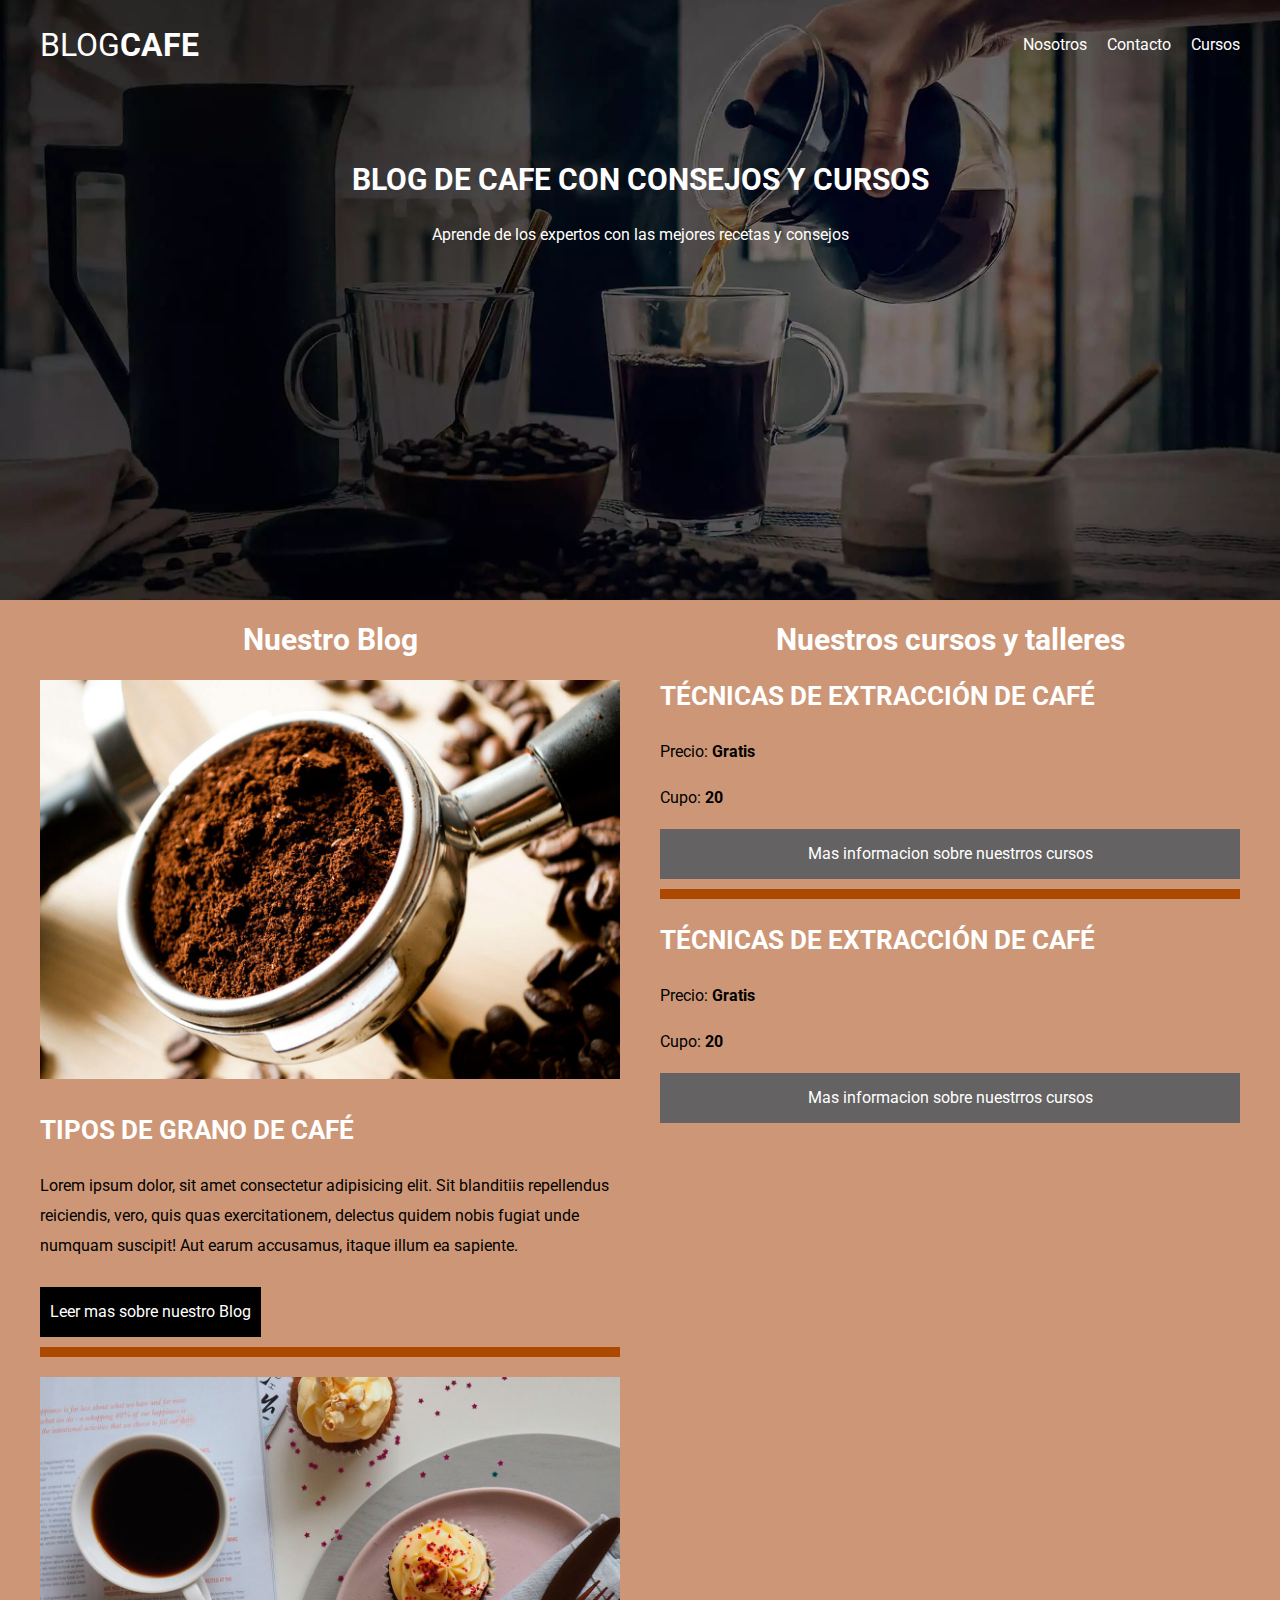
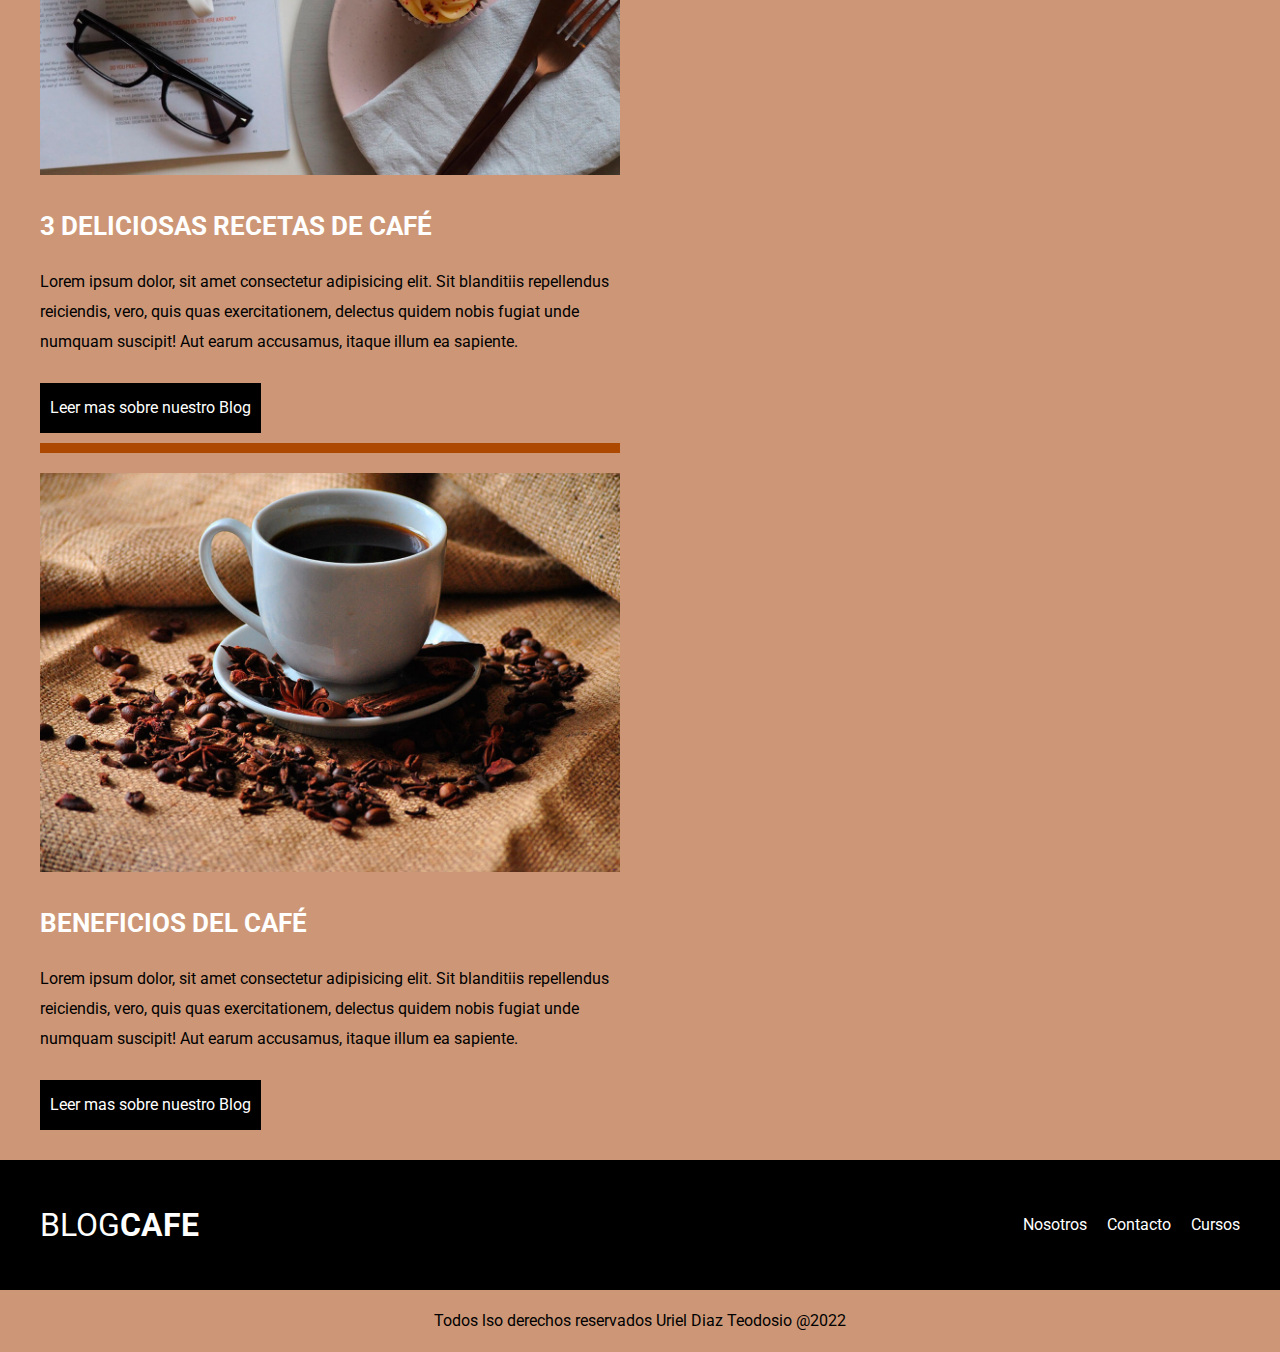
<file: index.html>
<!DOCTYPE html>
<html lang="es">
<head>
    <meta charset="UTF-8">
    <meta http-equiv="X-UA-Compatible" content="IE=edge">
    <meta name="viewport" content="width=device-width, initial-scale=1.0">
    <meta name="Blog de Cafe" content="description">
    <title>Blog Cafe</title>
    <link rel="preconnect" href="https://fonts.googleapis.com">
    <link rel="preconnect" href="https://fonts.gstatic.com" crossorigin>
    <link href="https://fonts.googleapis.com/css2?family=Roboto:wght@400;700&display=swap" rel="stylesheet">
    <!--prefetch-->    
    <link rel="prefetch" href="contacto.html" as="document">
    <!--preloade-->
    <link rel="preloade" href="css/style.css" as="style">
    <link rel="stylesheet" href="css/style.css">
    <link rel="preloade" href="css/normalize.css" as="style">
    <link rel="stylesheet" href="css/normalize.css">
</head>
<body>
    <header class="header">
       <div class="bloque container">
            <a href="index.html">
                <h1 class="bloque__titulo text-center no-margin">Blog<span class="bloque__span">Cafe</span></h1>
            </a>
            <nav class="nav">
                <a class="nav__enlace" href="nosotros.html">Nosotros</a>
                <a class="nav__enlace" href="contacto.html">Contacto</a>
                <a class="nav__enlace" href="cursos.html">Cursos</a>
            </nav>
       </div>

       <div class="header__informacion container">
            <h2 class="text-center">BLOG DE CAFE CON CONSEJOS Y CURSOS</h2>
            <p class="text-center header__texto">Aprende de los expertos con las mejores recetas y consejos</p>
       </div>
    </header>


    <main class="main container">
        <div class="main__contenido">
            <div class="main__articulos">
                <h2 class="text-center">Nuestro Blog</h2>
                <article class="article">
                    <img src="img/blog1.jpg" alt="Logo article">
                        <div class="article__informacion">
                            <h3>TIPOS DE GRANO DE CAFÉ</h3>
                            <p>Lorem ipsum dolor, sit amet consectetur adipisicing elit.
                                 Sit blanditiis repellendus reiciendis, vero, quis quas exercitationem, delectus quidem nobis fugiat unde numquam suscipit! Aut earum accusamus, itaque illum ea sapiente.</p>
                            <a class="article__boton" href="entrada.html">Leer mas sobre nuestro Blog</a>    
                        </div>
                </article>
                <article class="article">
                    <img src="img/blog2.jpg" alt="Logo article">
                        <div class="article__informacion">
                            <h3>3 DELICIOSAS RECETAS DE CAFÉ</h3>
                            <p>Lorem ipsum dolor, sit amet consectetur adipisicing elit. Sit blanditiis repellendus reiciendis, vero, quis quas exercitationem, delectus quidem nobis fugiat unde numquam suscipit!
                                 Aut earum accusamus, itaque illum ea sapiente.</p>
                            <a class="article__boton" href="entrada.html">Leer mas sobre nuestro Blog</a>    
                        </div>
                </article>
                <article class="article">
                    <img src="img/blog3.jpg" alt="Logo article">
                        <div class="article__informacion">
                            <h3>BENEFICIOS DEL CAFÉ</h3>
                            <p>Lorem ipsum dolor, sit amet consectetur adipisicing elit. Sit blanditiis repellendus reiciendis, vero, quis quas exercitationem, delectus quidem nobis fugiat unde numquam suscipit! 
                                Aut earum accusamus, itaque illum ea sapiente.</p>
                            <a class="article__boton" href="entrada.html">Leer mas sobre nuestro Blog</a>    
                    </div>
                </article>
            </div>

            <aside class="aside">
                <h2 class="text-center">Nuestros cursos y talleres</h2>
                    <ul class="aside__informacion no-padding">
                        <li class="article">
                            <h3>TÉCNICAS DE EXTRACCIÓN DE CAFÉ</h3>
                            <p class="aside__precio">Precio: <span class="aside__span">Gratis</span></p>
                            <p class="aside__cupo">Cupo: <span class="aside__span">20</span></p>
                            <a class="aside__inf" href="entrada.html">Mas informacion sobre nuestrros cursos</a>      
                        </li>
                        <li class="article">
                            <h3>TÉCNICAS DE EXTRACCIÓN DE CAFÉ</h3>
                            <p class="aside__precio">Precio: <span class="aside__span">Gratis</span></p>
                            <p class="aside__cupo">Cupo: <span class="aside__span">20</span></p>
                            <a class="aside__inf" href="entrada.html">Mas informacion sobre nuestrros cursos</a>
                        </li>
                    </ul>
            </aside>
        </div>
    </main>

    <footer class="footer">
        <div class="bloque container">
            <a href="index.html">
                <h1 class="bloque__titulo text-center no-margin">Blog<span class="bloque__span">Cafe</span></h1>
            </a>
            <nav class="nav footer--nav">
                <a class="nav__enlace" href="nosotros.html">Nosotros</a>
                <a class="nav__enlace" href="contacto.html">Contacto</a>
                <a class="nav__enlace" href="cursos.html">Cursos</a>
            </nav>
       </div>
    </footer>

    <p class="text-center">Todos lso derechos reservados Uriel Diaz Teodosio @2022</p>

    <script src="js/Modernizr.js"></script>
</body>
</html>
</file>
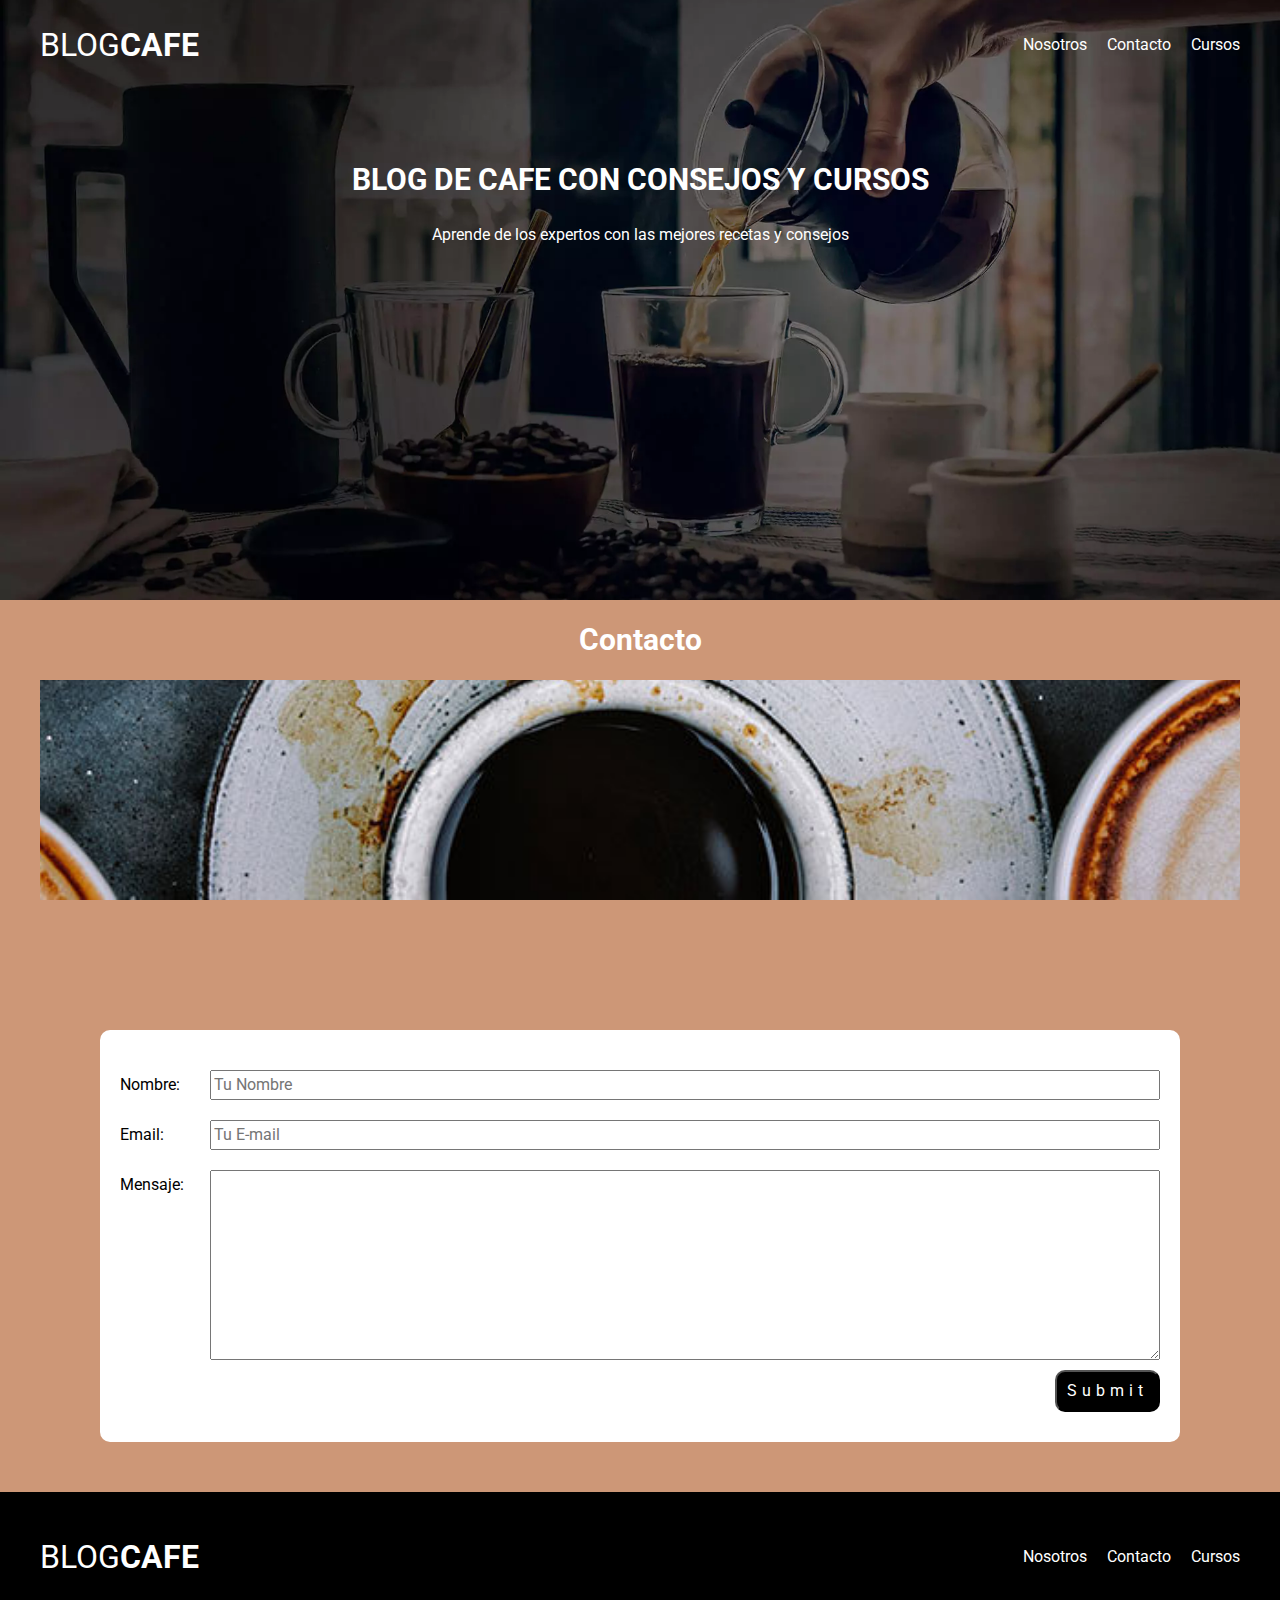
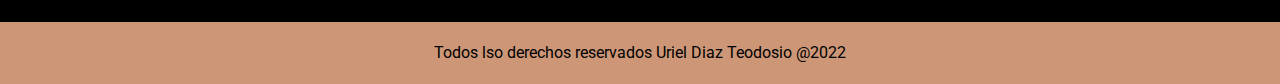
<file: contacto.html>
<!DOCTYPE html>
<html lang="es">
<head>
    <meta charset="UTF-8">
    <meta http-equiv="X-UA-Compatible" content="IE=edge">
    <meta name="viewport" content="width=device-width, initial-scale=1.0">
    <title>Blog Cafe</title>
    <link rel="preconnect" href="https://fonts.googleapis.com">
    <link rel="preconnect" href="https://fonts.gstatic.com" crossorigin>
    <link href="https://fonts.googleapis.com/css2?family=Roboto:wght@400;700&display=swap" rel="stylesheet">
    <link rel="stylesheet" href="css/style.css">
    <link rel="stylesheet" href="css/normalize.css">
</head>
<body>
    <header class="header">
       <div class="bloque container">
            <a href="index.html">
                <h1 class="bloque__titulo text-center no-margin">Blog<span class="bloque__span">Cafe</span></h1>
            </a>
            <nav class="nav">
                <a class="nav__enlace" href="nosotros.html">Nosotros</a>
                <a class="nav__enlace" href="contacto.html">Contacto</a>
                <a class="nav__enlace" href="cursos.html">Cursos</a>
            </nav>
       </div>

       <div class="header__informacion container">
            <h2 class="text-center">BLOG DE CAFE CON CONSEJOS Y CURSOS</h2>
            <p class="text-center header__texto">Aprende de los expertos con las mejores recetas y consejos</p>
       </div>
    </header>


    <main class="main container">
       <h2 class="text-center">Contacto</h2>
       
                <div class="contacto__imagen">
                    
                </div>

                <form class="contacto__form">
                    <div class="contacto__bloque">
                        <label class="contacto__lab" for="nombre">Nombre:</label>
                        <input class="contacto__inp" type="text" name="nombre" id="nombre" placeholder="Tu Nombre" required="true">
                    </div>
                    
                    <div class="contacto__bloque">
                        <label class="contacto__lab" for="email">Email:</label>
                        <input class="contacto__inp" type="email" name="email" id="email" placeholder="Tu E-mail" required="true">
                    </div>
                    
                    <div class="contacto__bloque">
                        <label class="contacto__lab" for="mensaje">Mensaje:</label>
                        <textarea class="contacto__inp" name="mensaje" id="mensaje" cols="30" rows="10"></textarea>
                    </div>

                    <div class="enviar">
                        <input class="article__boton bt-100" type="submit">
                    </div>
                </form>
    </main>

    <footer class="footer">
        <div class="bloque container">
            <a href="index.html">
                <h1 class="bloque__titulo text-center no-margin">Blog<span class="bloque__span">Cafe</span></h1>
            </a>
            <nav class="nav footer--nav">
                <a class="nav__enlace" href="nosotros.html">Nosotros</a>
                <a class="nav__enlace" href="contacto.html">Contacto</a>
                <a class="nav__enlace" href="cursos.html">Cursos</a>
            </nav>
       </div>
    </footer>

    <p class="text-center">Todos lso derechos reservados Uriel Diaz Teodosio @2022</p>

    <script src="js/Modernizr.js"></script>
    <script src="js/form.js"></script>
</body>
</html>
</file>
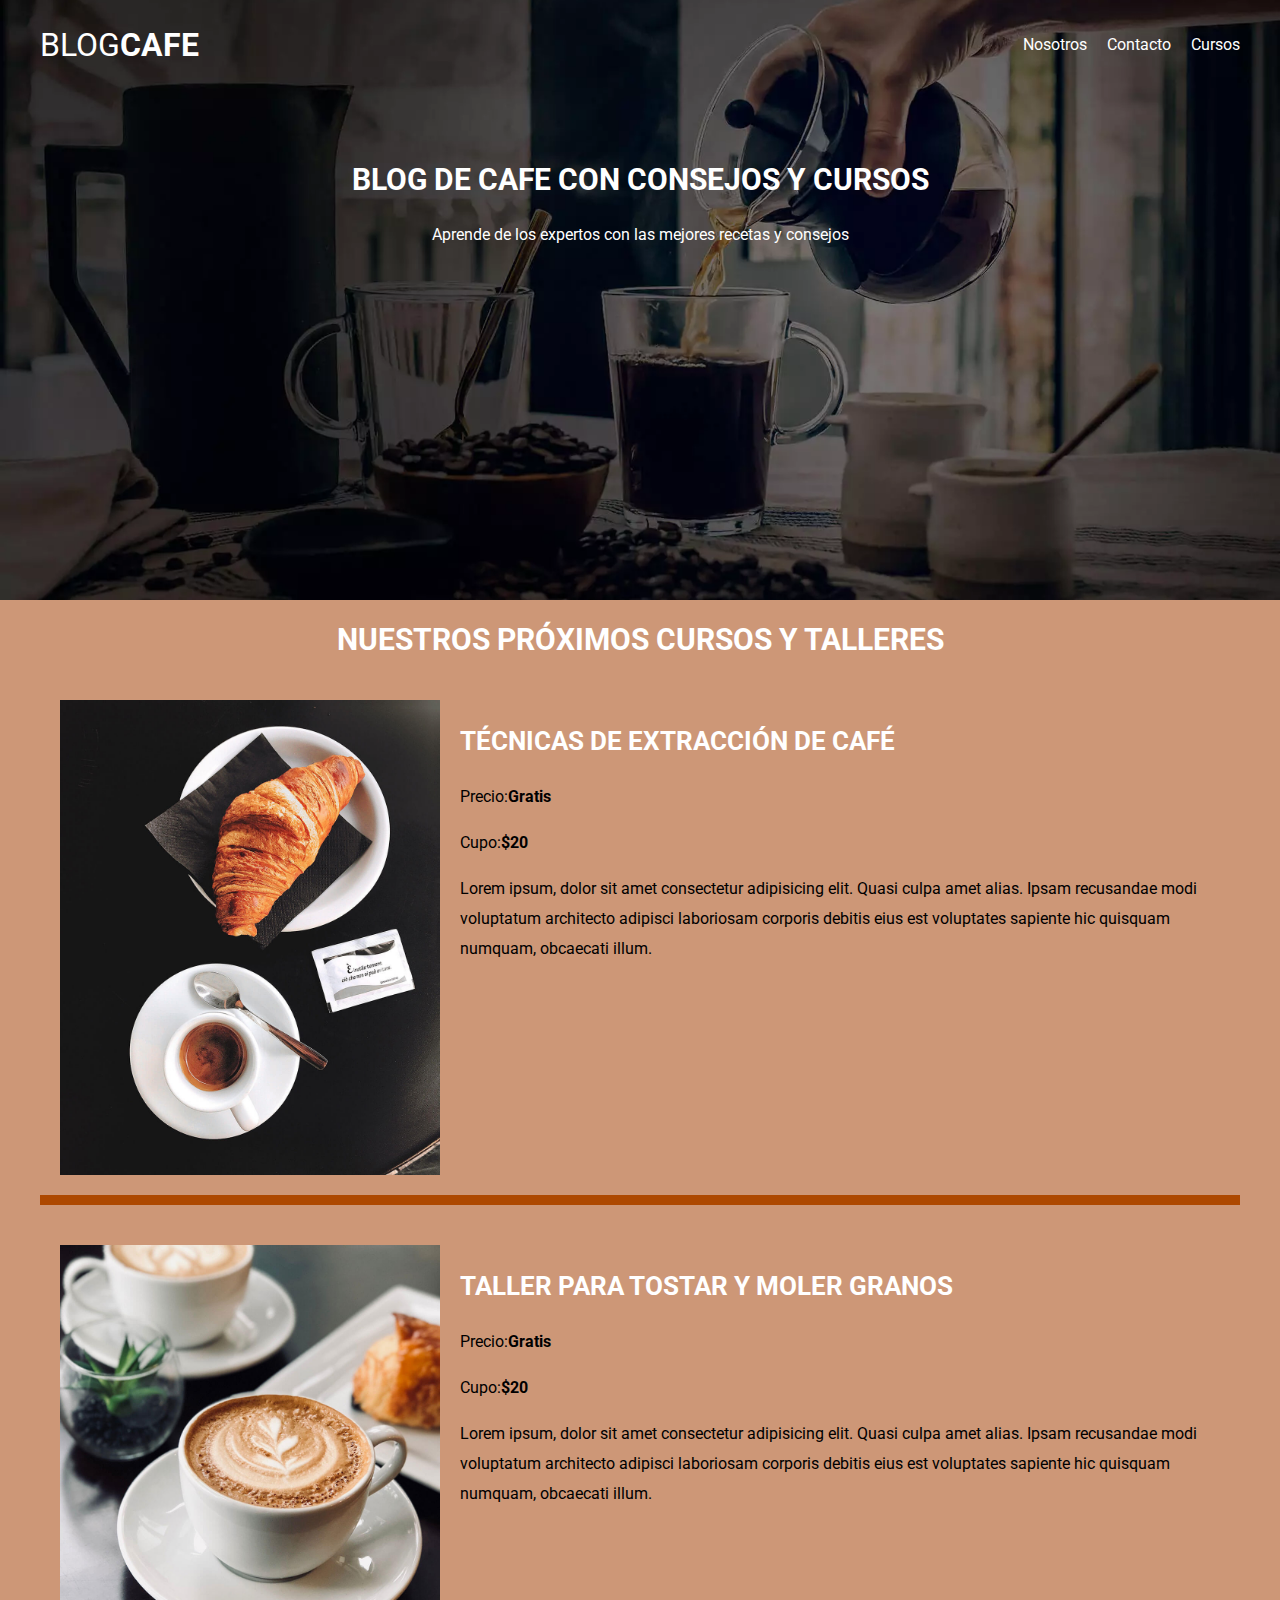
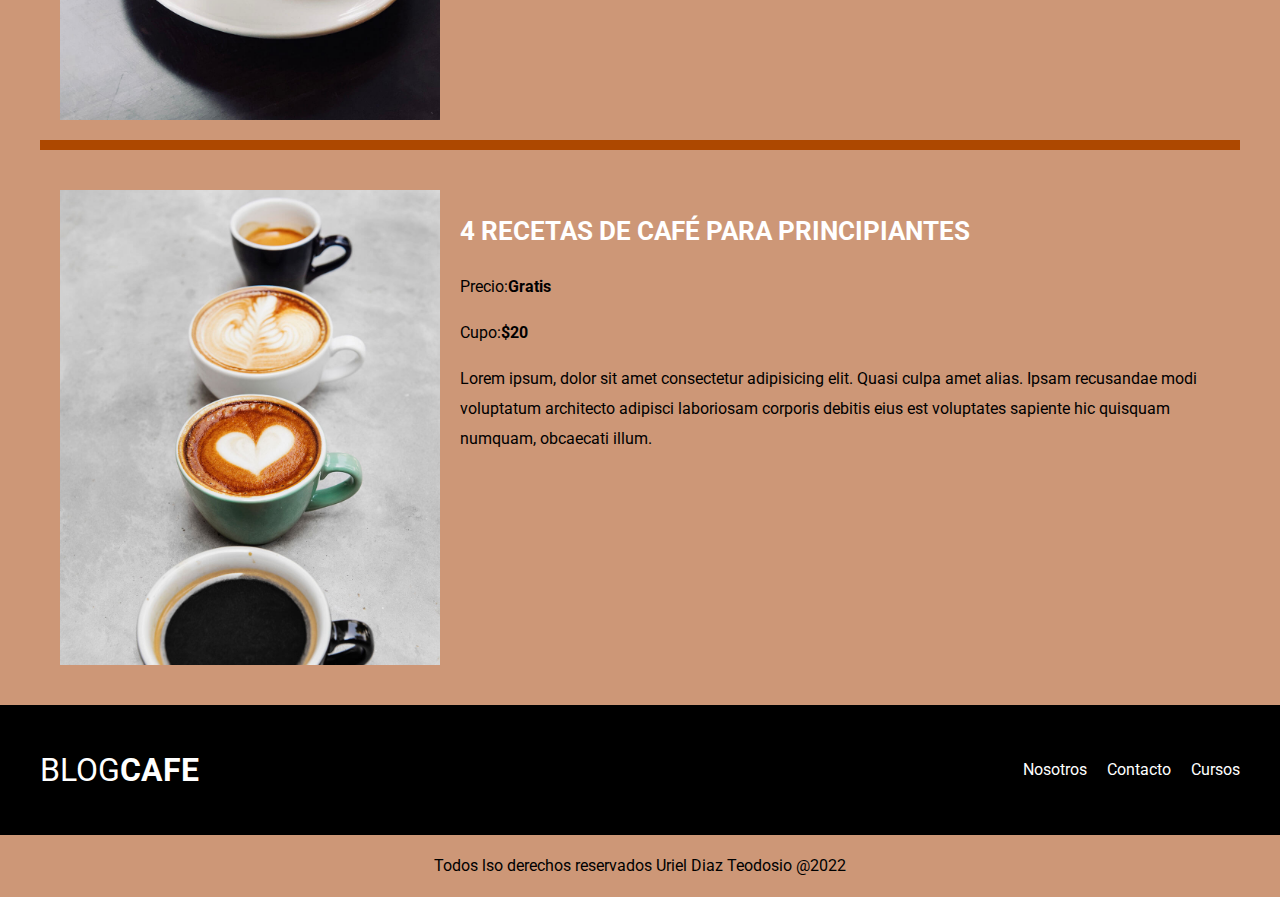
<file: cursos.html>
<!DOCTYPE html>
<html lang="es">
<head>
    <meta charset="UTF-8">
    <meta http-equiv="X-UA-Compatible" content="IE=edge">
    <meta name="viewport" content="width=device-width, initial-scale=1.0">
    <title>Blog Cafe</title>
    <link rel="preconnect" href="https://fonts.googleapis.com">
    <link rel="preconnect" href="https://fonts.gstatic.com" crossorigin>
    <link href="https://fonts.googleapis.com/css2?family=Roboto:wght@400;700&display=swap" rel="stylesheet">
    <link rel="stylesheet" href="css/style.css">
    <link rel="stylesheet" href="css/normalize.css">
</head>
<body>
    <header class="header">
       <div class="bloque container">
            <a href="index.html">
                <h1 class="bloque__titulo text-center no-margin">Blog<span class="bloque__span">Cafe</span></h1>
            </a>
            <nav class="nav">
                <a class="nav__enlace" href="nosotros.html">Nosotros</a>
                <a class="nav__enlace" href="contacto.html">Contacto</a>
                <a class="nav__enlace" href="cursos.html">Cursos</a>
            </nav>
       </div>

       <div class="header__informacion container">
            <h2 class="text-center">BLOG DE CAFE CON CONSEJOS Y CURSOS</h2>
            <p class="text-center header__texto">Aprende de los expertos con las mejores recetas y consejos</p>
       </div>
    </header>


    <main class="main container">
       <h2 class="text-center">NUESTROS PRÓXIMOS CURSOS Y TALLERES</h2>
            <div class="cursos__bloque article">
                <img class="cursos__img" src="img/curso1.jpg" alt="Logo cursos">
                    <div>
                        <h3>TÉCNICAS DE EXTRACCIÓN DE CAFÉ</h3>
                        <p class="aside__precio">Precio:<span class="aside__span">Gratis</span></p>
                        <p class="aside__cupo">Cupo:<span class="aside__span">$20</span></p>
                        <p>Lorem ipsum, dolor sit amet consectetur adipisicing elit. Quasi culpa amet alias. 
                            Ipsam recusandae modi voluptatum architecto adipisci laboriosam corporis 
                            debitis eius est voluptates sapiente hic quisquam numquam, obcaecati illum.</p>
                    </div>
            </div>
            <div class="cursos__bloque article">
                <img class="cursos__img" src="img/curso2.jpg" alt="Logo cursos">
                    <div>
                        <h3>
                            TALLER PARA TOSTAR Y MOLER GRANOS</h3>
                        <p class="aside__precio">Precio:<span class="aside__span">Gratis</span></p>
                        <p class="aside__cupo">Cupo:<span class="aside__span">$20</span></p>
                        <p>Lorem ipsum, dolor sit amet consectetur adipisicing elit. Quasi culpa amet alias. 
                            Ipsam recusandae modi voluptatum architecto adipisci laboriosam corporis 
                            debitis eius est voluptates sapiente hic quisquam numquam, obcaecati illum.</p>
                    </div>
            </div>
            <div class="cursos__bloque article">
                <img class="cursos__img" src="img/curso3.jpg" alt="Logo cursos">
                    <div>
                        <h3>4 RECETAS DE CAFÉ PARA PRINCIPIANTES</h3>
                        <p class="aside__precio">Precio:<span class="aside__span">Gratis</span></p>
                        <p class="aside__cupo">Cupo:<span class="aside__span">$20</span></p>
                        <p>Lorem ipsum, dolor sit amet consectetur adipisicing elit. Quasi culpa amet alias. 
                            Ipsam recusandae modi voluptatum architecto adipisci laboriosam corporis 
                            debitis eius est voluptates sapiente hic quisquam numquam, obcaecati illum.</p>
                    </div>
            </div>
                
    </main>

    <footer class="footer">
        <div class="bloque container">
            <a href="index.html">
                <h1 class="bloque__titulo text-center no-margin">Blog<span class="bloque__span">Cafe</span></h1>
            </a>
            <nav class="nav footer--nav">
                <a class="nav__enlace" href="nosotros.html">Nosotros</a>
                <a class="nav__enlace" href="contacto.html">Contacto</a>
                <a class="nav__enlace" href="cursos.html">Cursos</a>
            </nav>
       </div>
    </footer>

    <p class="text-center">Todos lso derechos reservados Uriel Diaz Teodosio @2022</p>

    <script src="js/Modernizr.js"></script>
</body>
</html>
</file>
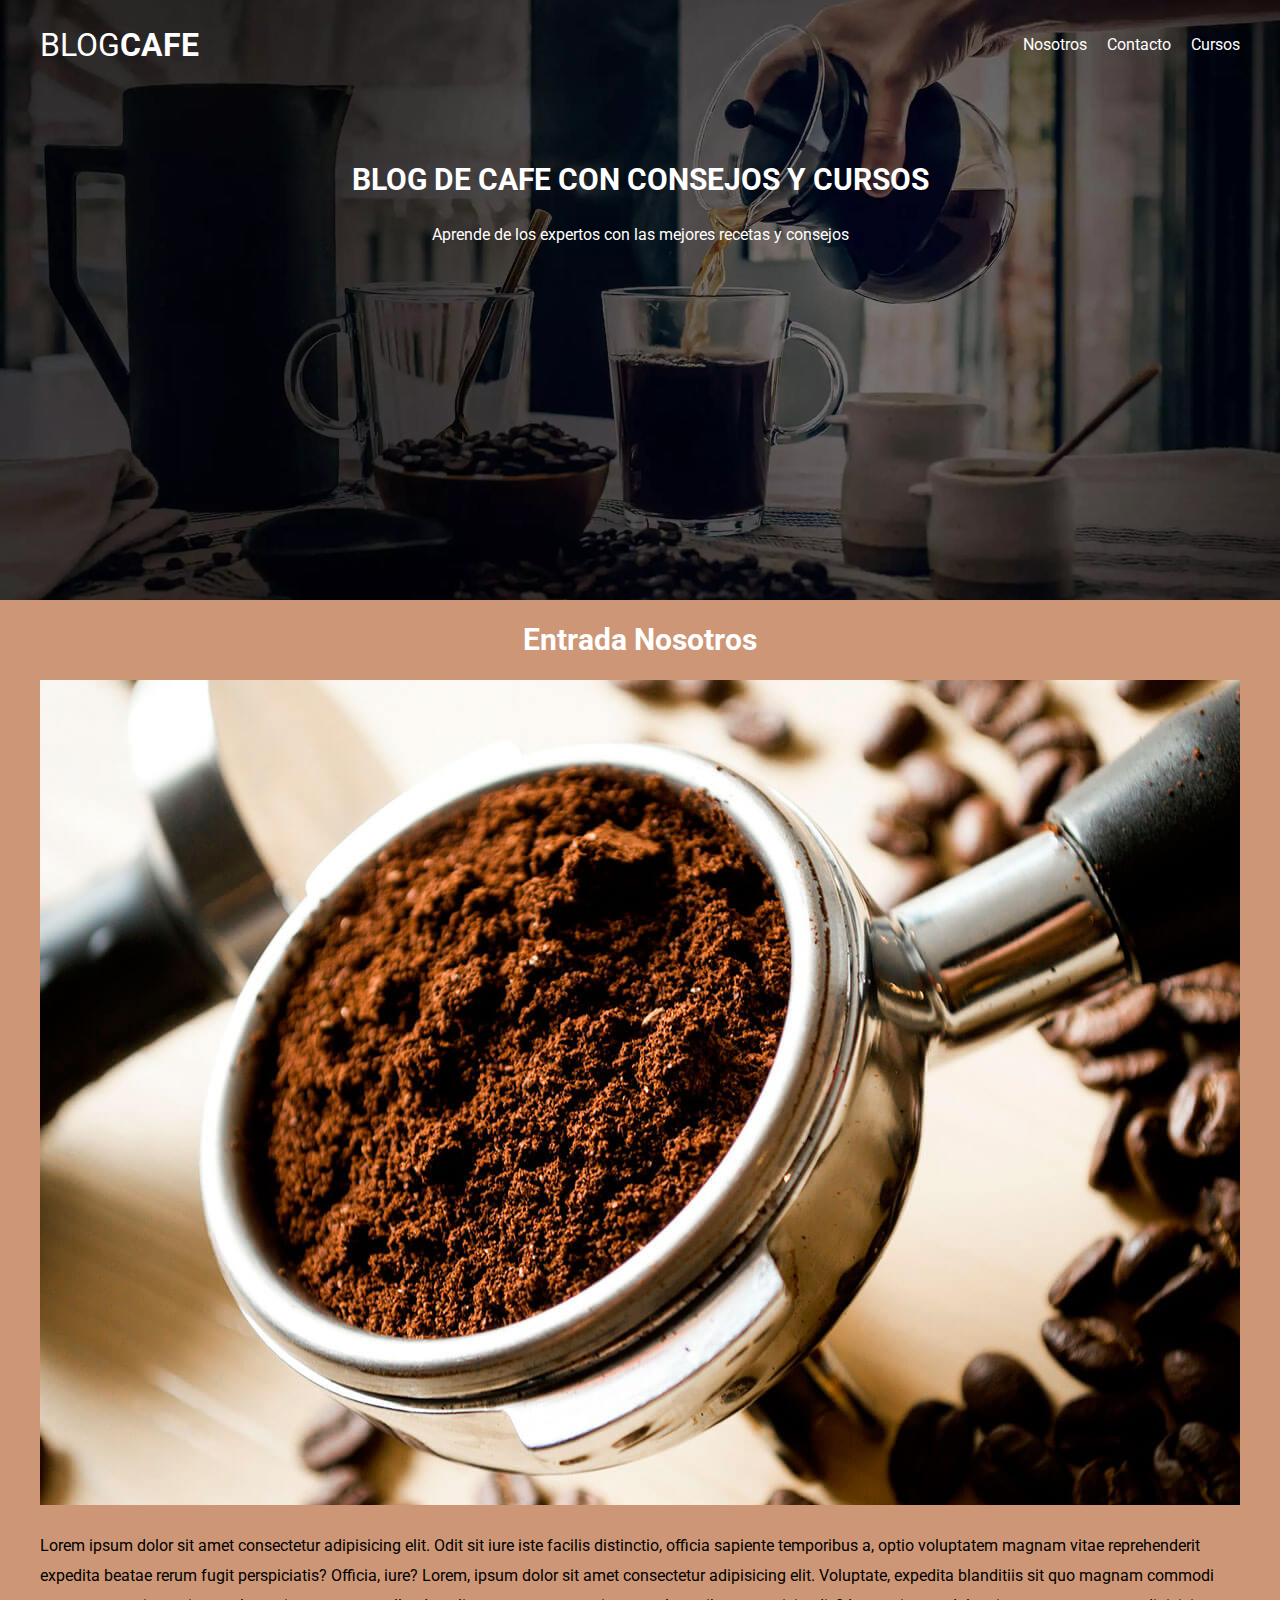
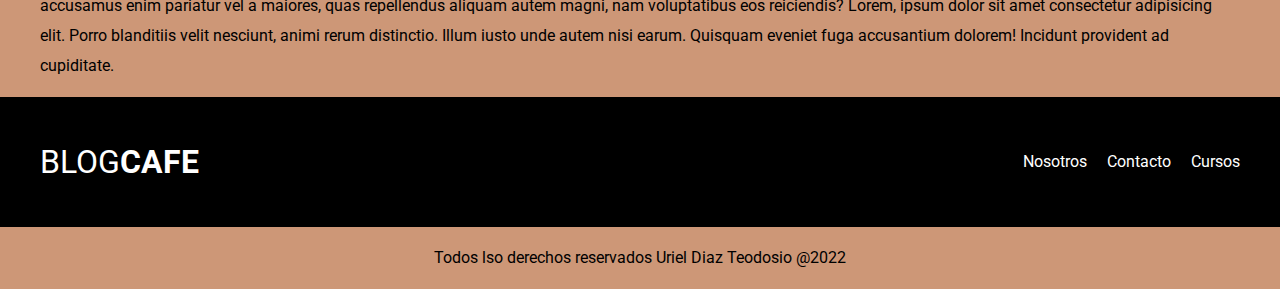
<file: entrada.html>
<!DOCTYPE html>
<html lang="es">
<head>
    <meta charset="UTF-8">
    <meta http-equiv="X-UA-Compatible" content="IE=edge">
    <meta name="viewport" content="width=device-width, initial-scale=1.0">
    <title>Blog Cafe</title>
    <link rel="preconnect" href="https://fonts.googleapis.com">
    <link rel="preconnect" href="https://fonts.gstatic.com" crossorigin>
    <link href="https://fonts.googleapis.com/css2?family=Roboto:wght@400;700&display=swap" rel="stylesheet">
    <link rel="stylesheet" href="css/style.css">
    <link rel="stylesheet" href="css/normalize.css">
</head>
<body>
    <header class="header">
       <div class="bloque container">
            <a href="index.html">
                <h1 class="bloque__titulo text-center no-margin">Blog<span class="bloque__span">Cafe</span></h1>
            </a>
            <nav class="nav">
                <a class="nav__enlace" href="nosotros.html">Nosotros</a>
                <a class="nav__enlace" href="contacto.html">Contacto</a>
                <a class="nav__enlace" href="cursos.html">Cursos</a>
            </nav>
       </div>

       <div class="header__informacion container">
            <h2 class="text-center">BLOG DE CAFE CON CONSEJOS Y CURSOS</h2>
            <p class="text-center header__texto">Aprende de los expertos con las mejores recetas y consejos</p>
       </div>
    </header>


    <main class="main container">
      <h2 class="text-center">Entrada Nosotros</h2>
        <div>
            <img src="img/blog1.jpg" alt="Logo Entrada">

            <p>Lorem ipsum dolor sit amet consectetur adipisicing elit. Odit sit iure iste facilis distinctio, officia sapiente temporibus a, 
                optio voluptatem magnam vitae reprehenderit expedita beatae rerum fugit perspiciatis? Officia, iure?
                Lorem, ipsum dolor sit amet consectetur adipisicing elit. Voluptate, expedita blanditiis sit quo magnam commodi accusamus
                enim pariatur vel a maiores, quas repellendus aliquam autem magni, nam voluptatibus eos reiciendis?
                Lorem, ipsum dolor sit amet consectetur adipisicing elit. Porro blanditiis velit nesciunt, animi rerum distinctio. Illum iusto unde autem nisi earum. 
                Quisquam eveniet fuga accusantium dolorem! Incidunt provident ad cupiditate.</p>
        </div>
    </main>

    <footer class="footer">
        <div class="bloque container">
            <a href="index.html">
                <h1 class="bloque__titulo text-center no-margin">Blog<span class="bloque__span">Cafe</span></h1>
            </a>
            <nav class="nav footer--nav">
                <a class="nav__enlace" href="nosotros.html">Nosotros</a>
                <a class="nav__enlace" href="contacto.html">Contacto</a>
                <a class="nav__enlace" href="cursos.html">Cursos</a>
            </nav>
       </div>
    </footer>

    <script src="js/Modernizr.js"></script>
    <p class="text-center">Todos lso derechos reservados Uriel Diaz Teodosio @2022</p>
</body>
</html>
</file>
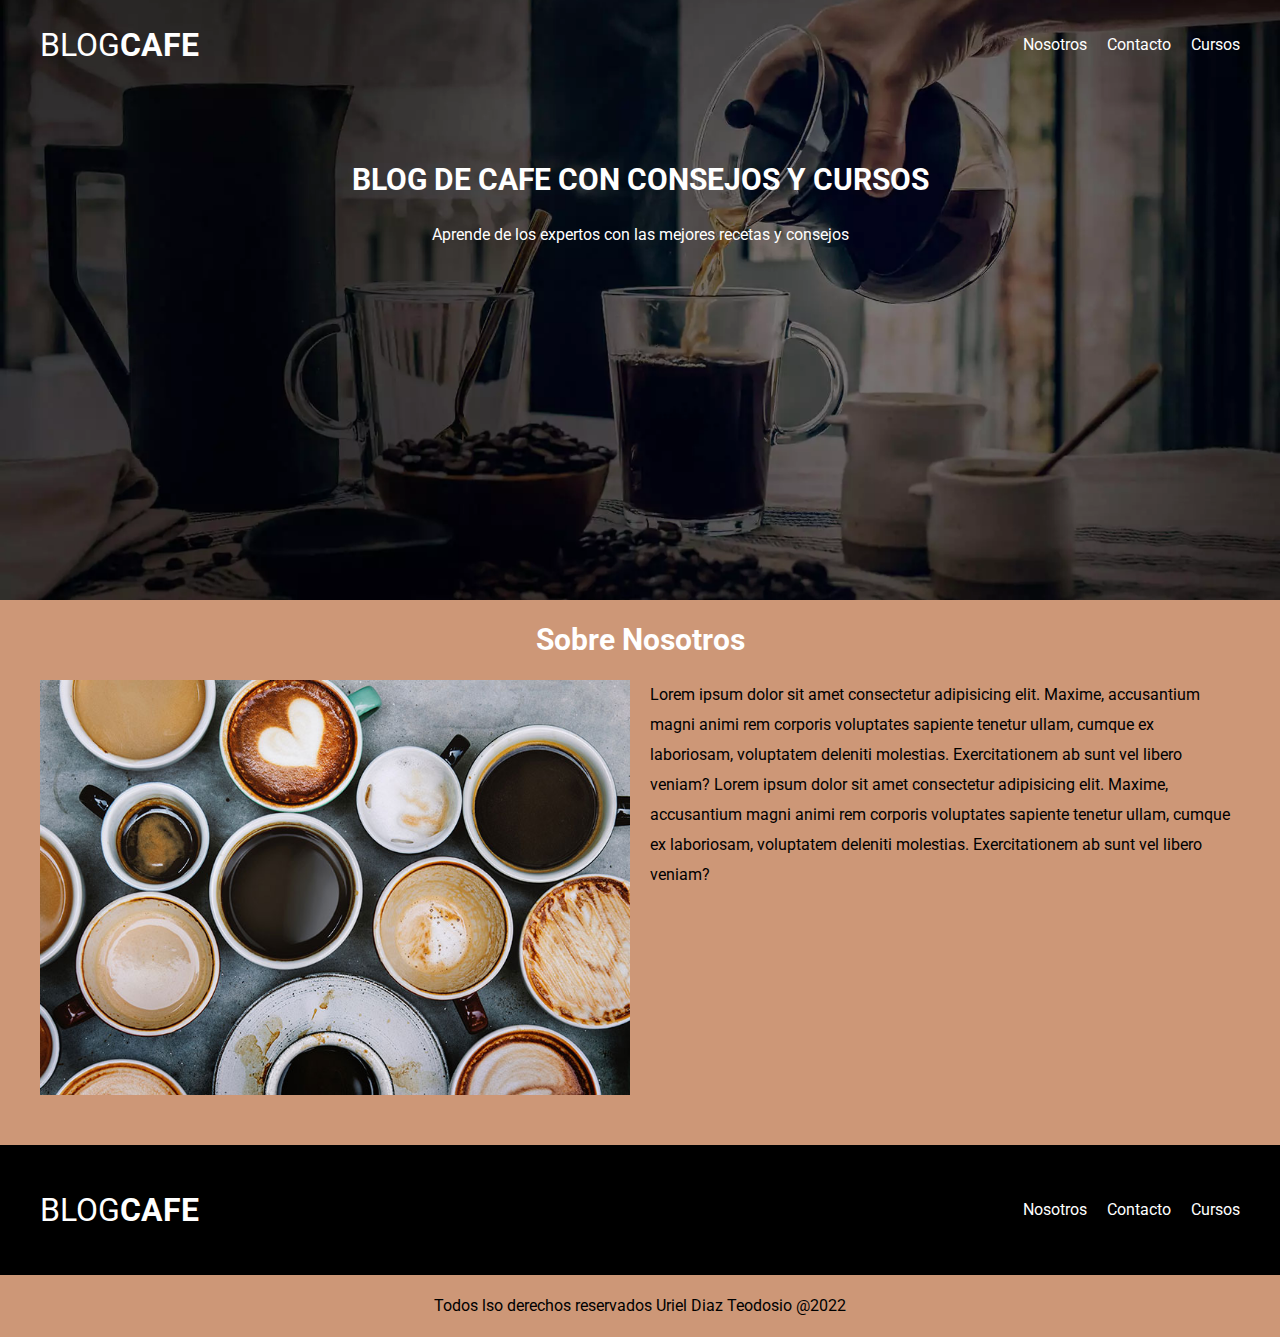
<file: nosotros.html>
<!DOCTYPE html>
<html lang="es">
<head>
    <meta charset="UTF-8">
    <meta http-equiv="X-UA-Compatible" content="IE=edge">
    <meta name="viewport" content="width=device-width, initial-scale=1.0">
    <title>Blog Cafe</title>
    <link rel="preconnect" href="https://fonts.googleapis.com">
    <link rel="preconnect" href="https://fonts.gstatic.com" crossorigin>
    <link href="https://fonts.googleapis.com/css2?family=Roboto:wght@400;700&display=swap" rel="stylesheet">
    <link rel="stylesheet" href="css/style.css">
    <link rel="stylesheet" href="css/normalize.css">
</head>
<body>
    <header class="header">
       <div class="bloque container">
            <a href="index.html">
                <h1 class="bloque__titulo text-center no-margin">Blog<span class="bloque__span">Cafe</span></h1>
            </a>
            <nav class="nav">
                <a class="nav__enlace" href="nosotros.html">Nosotros</a>
                <a class="nav__enlace" href="contacto.html">Contacto</a>
                <a class="nav__enlace" href="cursos.html">Cursos</a>
            </nav>
       </div>

       <div class="header__informacion container">
            <h2 class="text-center">BLOG DE CAFE CON CONSEJOS Y CURSOS</h2>
            <p class="text-center header__texto">Aprende de los expertos con las mejores recetas y consejos</p>
       </div>
    </header>


    <main class="main container">
      <h2 class="text-center">Sobre Nosotros</h2>
        <div class="main__nosotros">
            <div>
                <img class="nosotros__imagen" src="img/nosotros.jpg" alt="Logo Nosotros">
            </div>

            <div>
                <p class="no-margin">
                    Lorem ipsum dolor sit amet consectetur adipisicing elit.
                     Maxime, accusantium magni animi rem corporis voluptates sapiente tenetur ullam,
                      cumque ex laboriosam, voluptatem deleniti molestias. Exercitationem ab sunt vel libero veniam?
                    
                    Lorem ipsum dolor sit amet consectetur adipisicing elit.
                     Maxime, accusantium magni animi rem corporis voluptates sapiente tenetur ullam,
                      cumque ex laboriosam, voluptatem deleniti molestias. Exercitationem ab sunt vel libero veniam?</p>
            </div>
        </div>
    </main>

    <footer class="footer">
        <div class="bloque container">
            <a href="index.html">
                <h1 class="bloque__titulo text-center no-margin">Blog<span class="bloque__span">Cafe</span></h1>
            </a>
            <nav class="nav footer--nav">
                <a class="nav__enlace" href="nosotros.html">Nosotros</a>
                <a class="nav__enlace" href="contacto.html">Contacto</a>
                <a class="nav__enlace" href="cursos.html">Cursos</a>
            </nav>
       </div>
    </footer>

    <p class="text-center">Todos lso derechos reservados Uriel Diaz Teodosio @2022</p>

    <script src="js/Modernizr.js"></script>
</body>
</html>
</file>
<file: css/style.css>
:root{
    --colorFondo:#cd9777;
    --colorSecundario: #bb8a6e;
    --oscuro:#000;
    --claro:#fff;
    --gris:rgb(100, 98, 98);
    --fuente: 'Roboto', sans-serif;
}

html{
    box-sizing: border-box;
    font-size: 62.5%;
}

*, *:before, *:after{
    box-sizing: inherit;
}

body{
    background:linear-gradient(var(--colorFondo)100%,var(--colorSecundario)0%);
    font-family: 'Roboto', sans-serif;
    font-size: 1.6rem;
    line-height: 3.0rem;
}

h1{font-size: 3.8rem;}
h2{font-size: 3.0rem;}
h3{font-size: 2.6rem;}

h1, h2, h3{
    color: var(--claro);
}
 
/*Aayudas*/

.container{
    max-width: 120rem;
    width: 95%;
    margin: 0 auto;
}
img{
    max-width: 100%;
}

.no-padding{
    padding: 0;
}

.no-margin{
    margin: 0;
}

a{
    text-decoration: none;
}

.text-center{
    text-align: center;
}

/*header*/
.no-webp .header{
    background-image: url(../img/banner.jpg);
}

.webp .header{
    background-image: url(../img/banner.webp);
}

.header{
    background-repeat: no-repeat;
    background-size: cover;
    background-position: center center;
    height: 600px;
}

.bloque{
    padding: 3rem 0;
    display: flex;
    flex-direction: column;
}

@media (min-width:  768px){
    .bloque{
        flex-direction: row;
        justify-content:space-between;
        align-items: center;
    }
}

.bloque__titulo{
    font-weight: 400;
    text-transform: uppercase;
}
.bloque__span{
   font-weight: 700;
   text-transform: uppercase;
}
.nav{
    text-align: center;
    margin-top: 2rem;
    gap: 2rem;
}

.nav__enlace{
    display: block;
    color: var(--claro);
}

@media (min-width:  768px){
   .nav{
    display: flex;
    flex-direction: row;
    margin-top: 0;
   }
}

.header__informacion{
   padding-top: 5rem;
    color: var(--claro);
    
}

/* Main*/

.main__contenido{
    display: grid;
    gap: 4rem;
}

@media (min-width:  768px){
    .main__contenido{
        grid-template-columns: repeat(2, 1fr);
    }
}

.article{
    border-bottom: 1rem solid rgb(173, 72, 0);
    margin: 2rem 0;
}

.article:last-of-type{
    border:none;
}

.article__boton{
    display: inline-block;
    background-color: var(--oscuro);
    color: var(--claro);
    padding: 1rem;
    margin: 1rem 0;
}

.article__boton:hover{
    cursor: pointer;
}

.aside__informacion{
    list-style-type: none;
}

.aside__span{
    font-weight: 700;
}

.aside__inf{
    background-color:var(--gris) ;
    color: var(--claro);
    display: block;
    padding: 1rem;
    text-align: center;
    margin-bottom: 1rem;

}

/*Footer*/

.footer{
    background-color: var(--oscuro);
}

.footer--nav{
    order: -1;
    padding: 2rem 0;
}

@media (min-width:  768px){
    .footer--nav{
        order: +1;
    }
}

/*Nosotros */

.main__nosotros{
    display: grid;
    gap: 2rem;
    margin-bottom: 5rem;
}

@media (min-width:  768px){
    .main__nosotros{
        grid-template-columns: repeat(2, 1fr);

    }
}

.nosotros__imagen{
    height: 100%;
}

/*Contacto*/

.error,
.enviado{
    text-align: center;
    font-weight: 700;
    text-transform: uppercase;
    color: var(--claro);
}

.error{
    background-color: rgb(216, 99, 99);
}

.enviado{
    background-color: rgb(92, 179, 92);
}

.contacto__imagen{
    background-image: url(../img/contacto.jpg);
    background-repeat:no-repeat;
    background-size: cover;
    background-attachment: fixed;
    background-position: center center;
    height: 40rem;
}

.contacto__form{
    background-color: var(--claro);
    width: 90%;
    margin: 0 auto;
    margin-top: -5rem;
    margin-bottom: 5rem;
    border-radius: 1rem;
    padding: 2rem;
}

.contacto__bloque{
    display: flex;
    padding-top:2rem;
}

.contacto__lab{
    flex: 0 0 9rem;
   
}

.contacto__inp{
    flex: 1;
}

.bt-100{
    width: 100%;
    border-radius: 1rem;
    letter-spacing: 0.5rem;
}

.enviar{
    display: flex;
}

@media (min-width:  768px){
    .enviar{
        justify-content: flex-end;
    }
    .bt-100{
        width: auto;
    }
}

/* Cursos */
.cursos__bloque{
    display: grid;
    gap: 2rem;
    padding: 2rem;
}

@media (min-width:  768px){
    .cursos__bloque{
        grid-template-columns: 1fr 2fr;
    }
}
.cursos__img{
    max-height: 100%;
}
</file>
